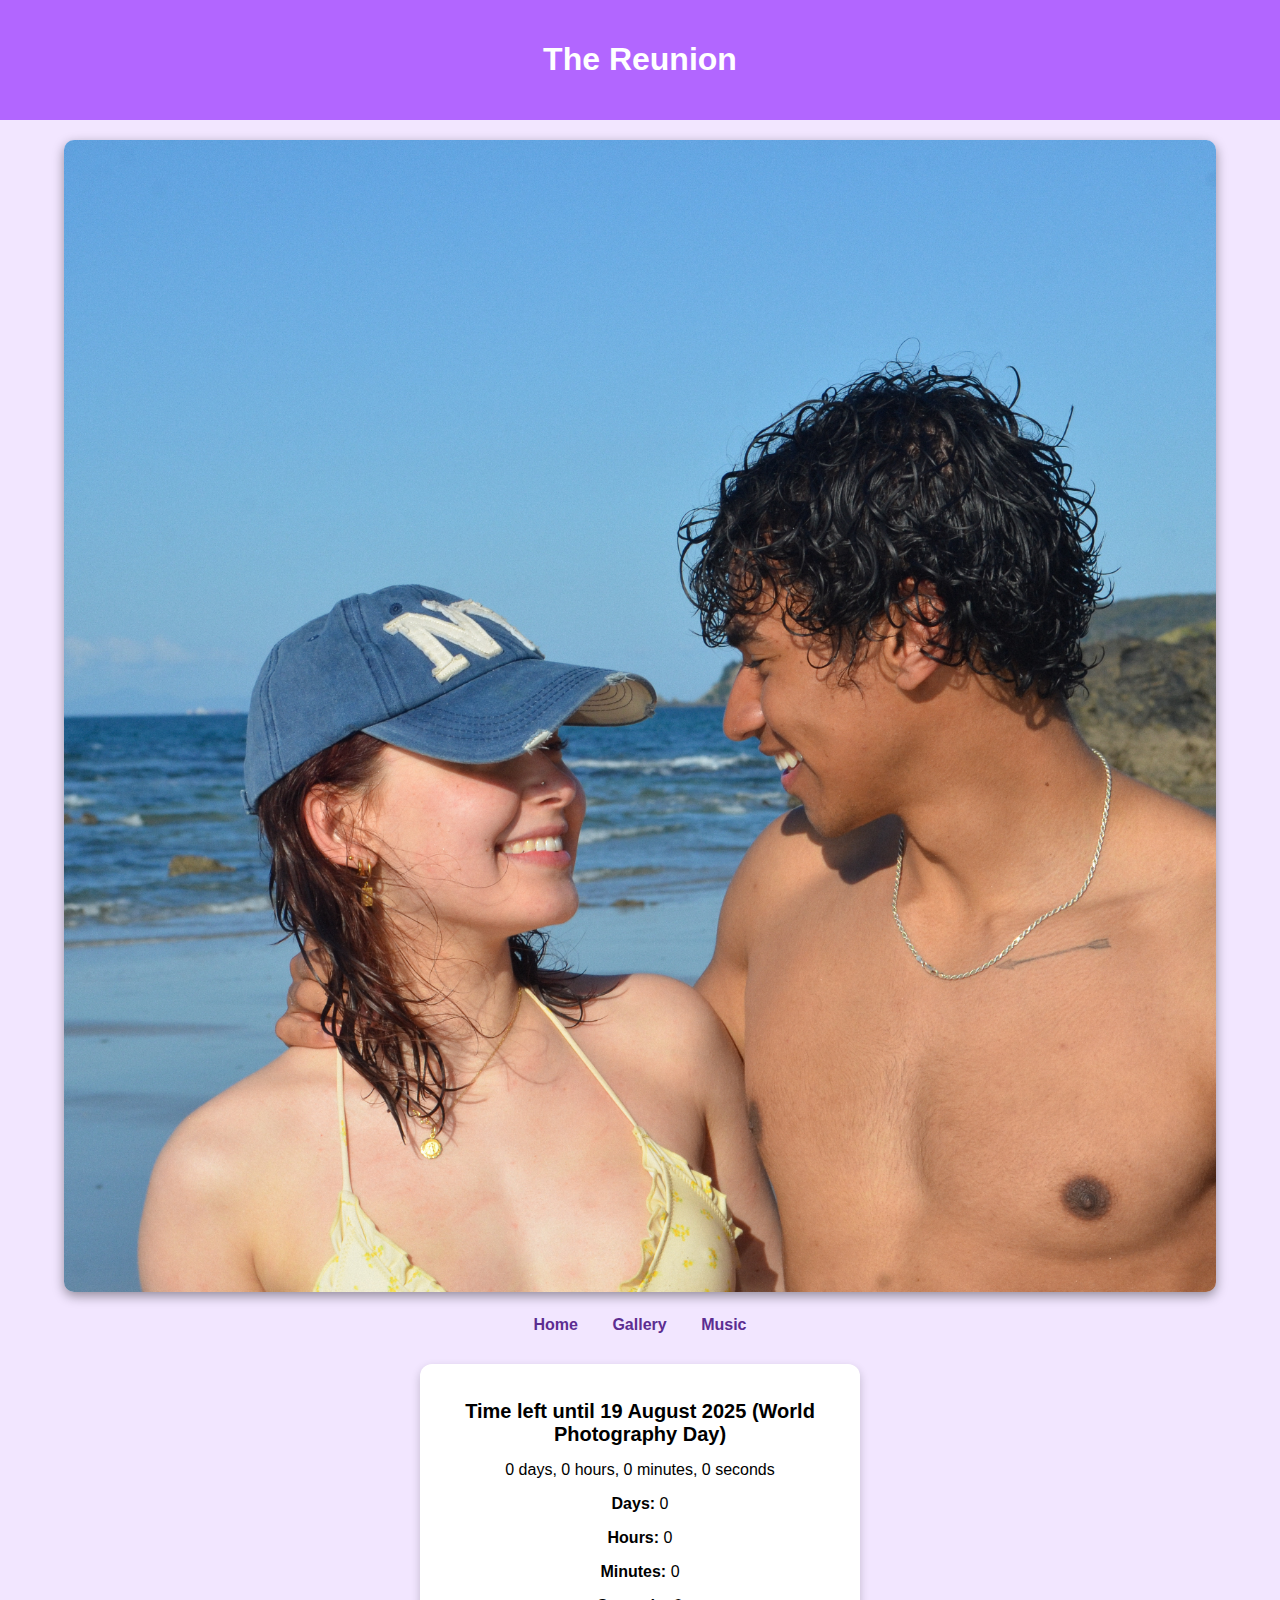
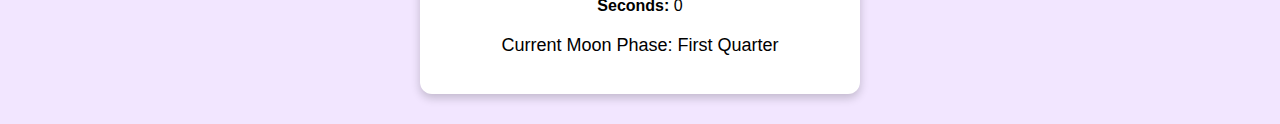
<file: index.html>
<!DOCTYPE html>
<html lang="en">
<head>
  <meta charset="UTF-8">
  <title>The Reunion</title>
  <style>
    body {
      font-family: Arial, sans-serif;
      margin: 0;
      padding: 0;
      background-color: #f2e6ff;
      text-align: center;
    }

    .header {
      background-color: #b266ff;
      color: white;
      padding: 20px 0;
    }

    .hero-photo {
      max-width: 90%;
      border-radius: 10px;
      margin-top: 20px;
      box-shadow: 0 4px 12px rgba(0, 0, 0, 0.4);
    }

    .nav-bar {
      margin-top: 20px;
    }

    .nav-link {
      margin: 0 15px;
      text-decoration: none;
      color: #5c2d91;
      font-weight: bold;
    }

    .timer-container {
      background-color: white;
      margin: 30px auto;
      padding: 20px;
      max-width: 400px;
      border-radius: 12px;
      box-shadow: 0 4px 10px rgba(0, 0, 0, 0.2);
    }

    .timer-title {
      font-size: 20px;
      margin-bottom: 15px;
    }
  </style>
</head>
<body>

  <!-- Header -->
  <header class="header">
    <h1>The Reunion</h1>
  </header>

  <!-- Hero photo -->
  <div class="hero-img">
    <img src="images/hero.jpg" alt="" class="hero-photo">
  </div>

  <!-- Navigation -->
  <nav class="nav-bar">
    <a href="index.html" class="nav-link">Home</a>
    <a href="gallery.html" class="nav-link">Gallery</a>
    <a href="music.html" class="nav-link">Music</a>
  </nav>

  <!-- Countdown -->
  <section class="timer-container">
    <h2 class="timer-title">Time left until 19 August 2025 (World Photography Day)</h2>
    <div class="main-timer" id="main-timer"></div>
    <div class="secondary-timers">
      <p><strong>Days:</strong> <span id="days">0</span></p>
      <p><strong>Hours:</strong> <span id="hours">0</span></p>
      <p><strong>Minutes:</strong> <span id="minutes">0</span></p>
      <p><strong>Seconds:</strong> <span id="seconds">0</span></p>
    </div>
    <p id="moon-phase" style="margin-top:20px;font-size:18px;"></p>
  </section>

  <!-- Scripts -->
  <script src="auth.js"></script>
  <script src="countdown-timer.js"></script>
  <script src="moon-phase.js"></script>
</body>
</html>
</file>
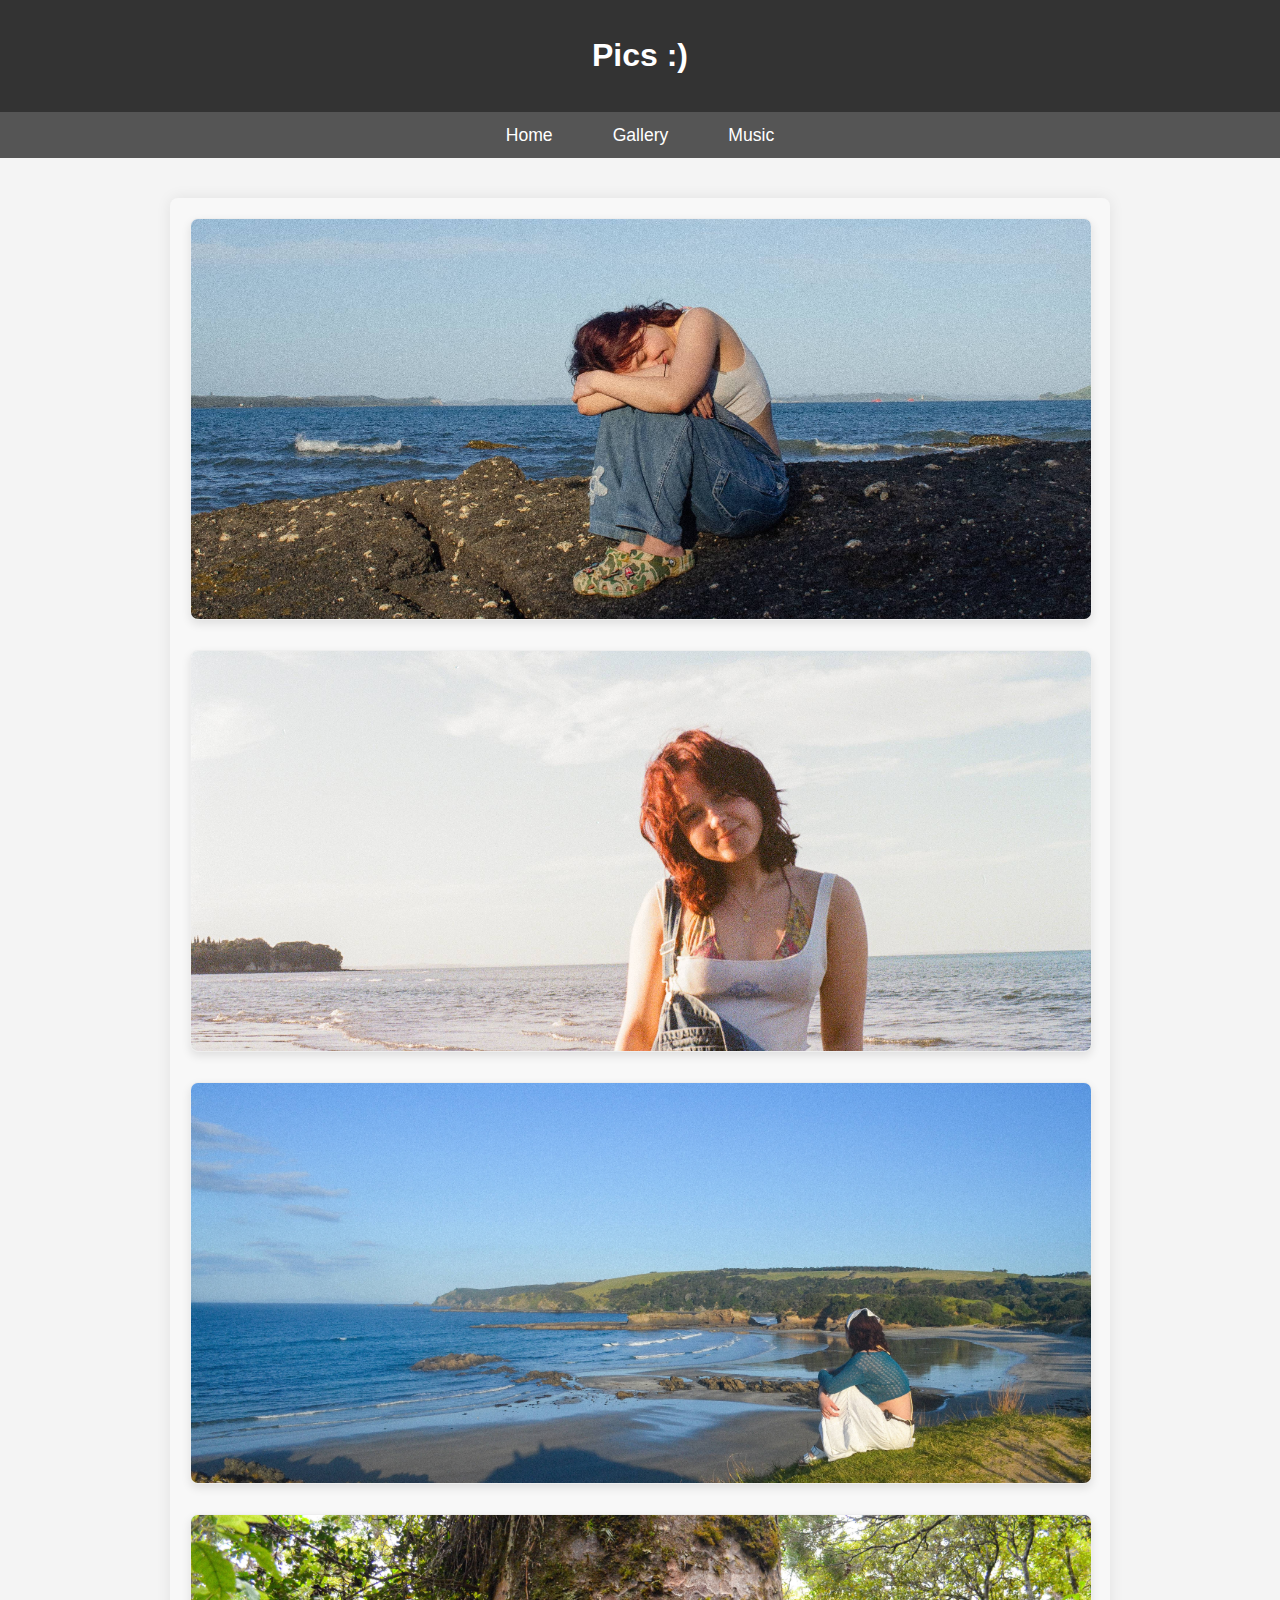
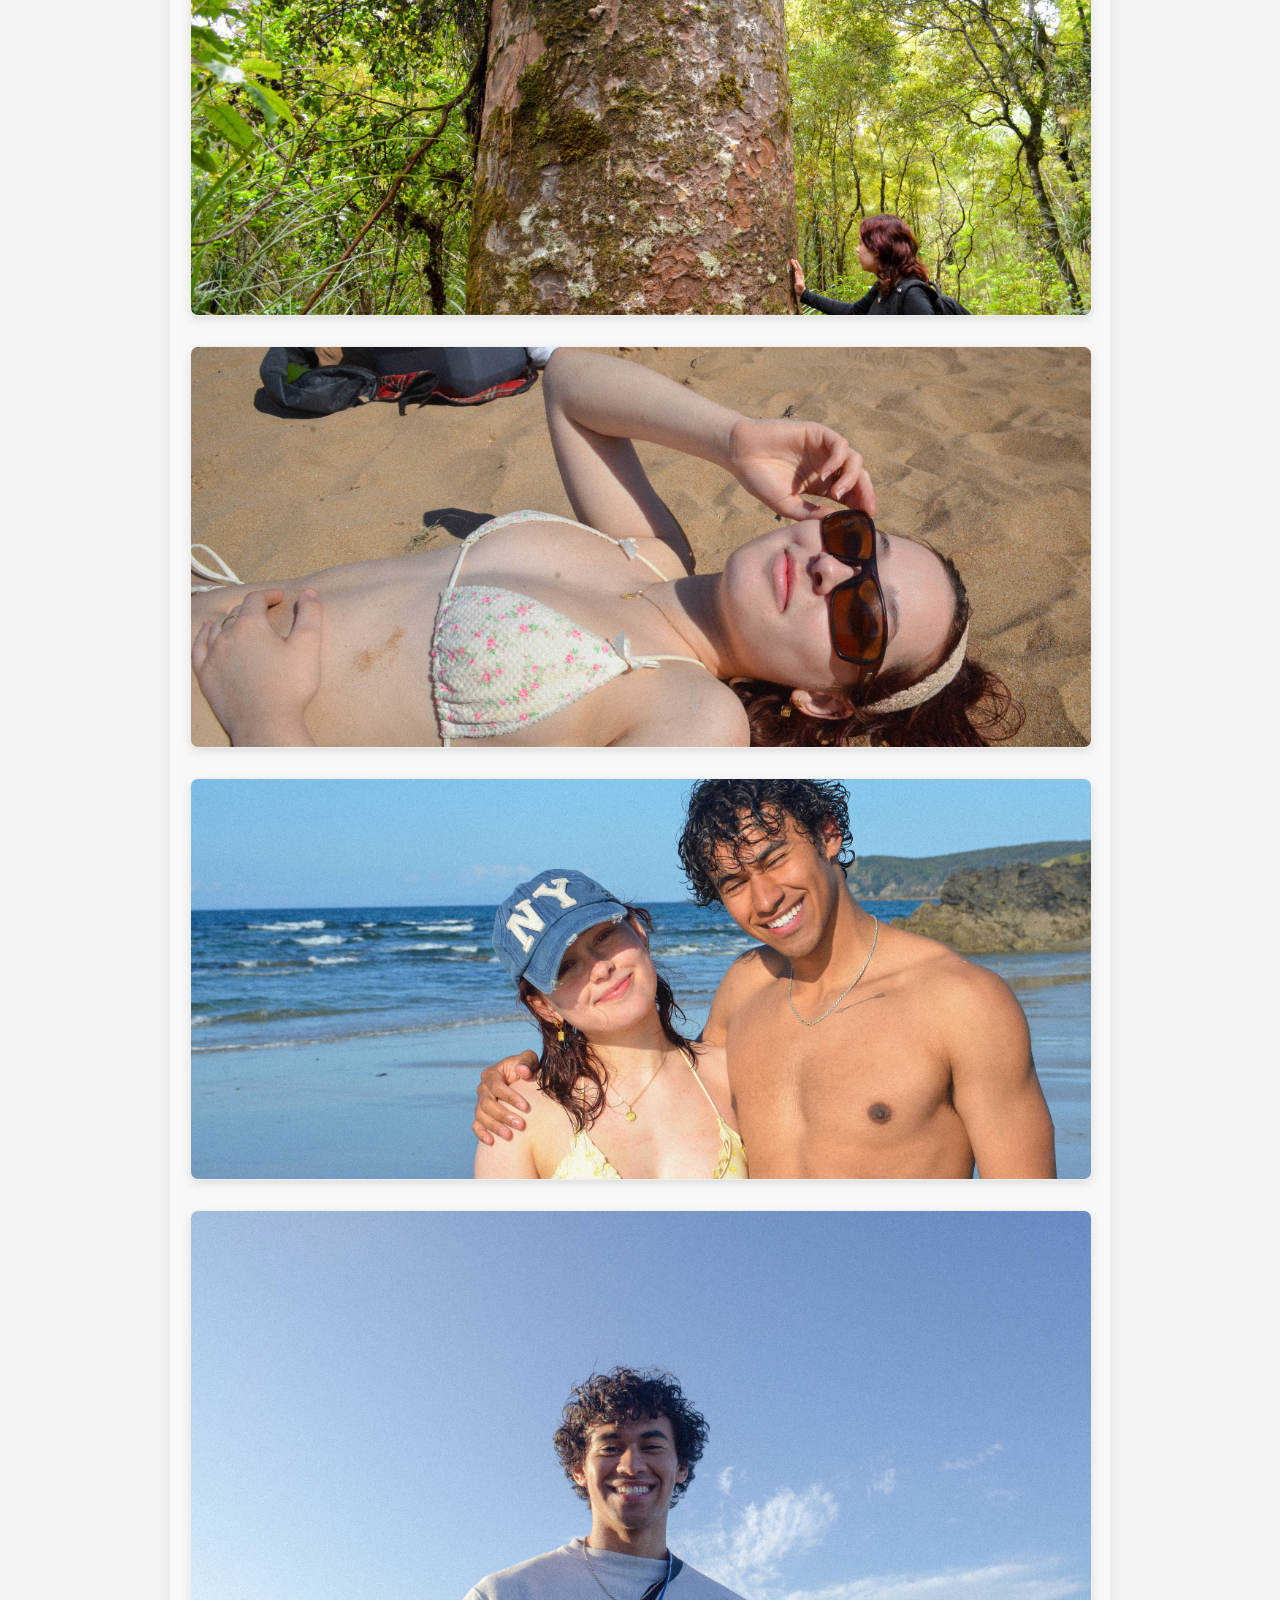
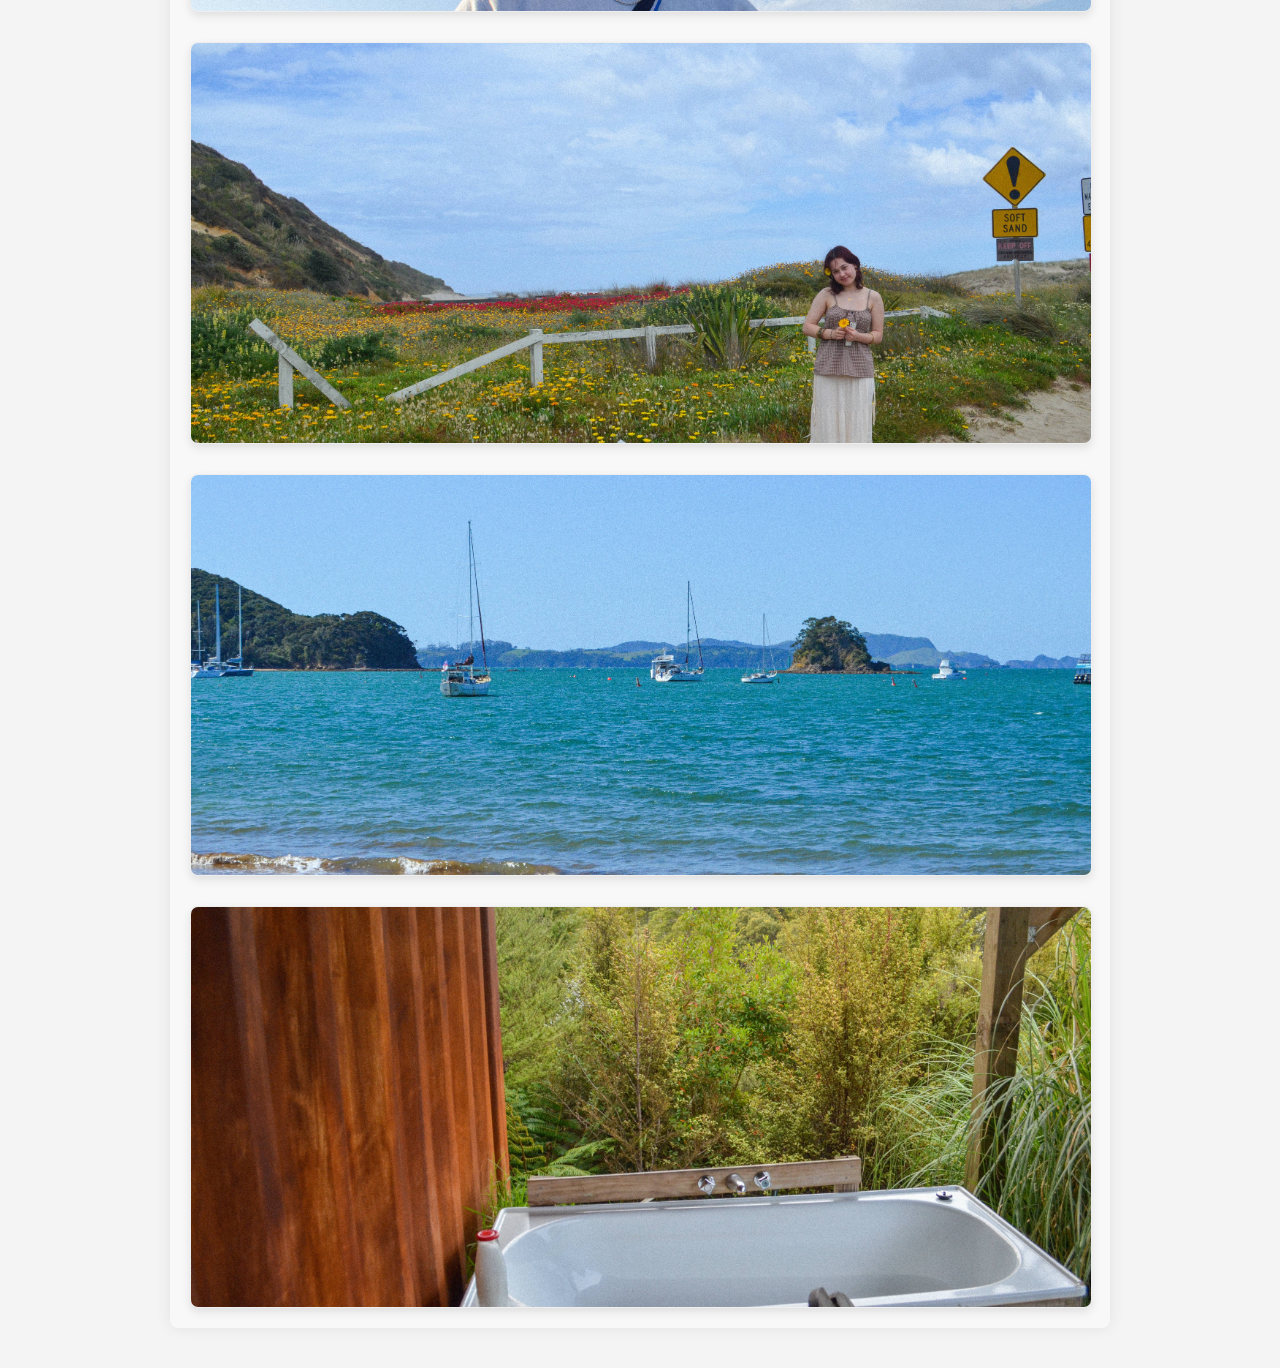
<file: gallery.htm>
<!DOCTYPE html>
<html lang="en">
<head>
    <meta charset="UTF-8">
    <meta name="viewport" content="width=device-width,initial-scale=1">
    <title>Gallery</title>
    <link rel="stylesheet" href="style.css">
    <style>
        /* This section contains styles specific to your gallery layout */
        .gallery-page-container {
            max-width: 900px; /* Adjusted max-width for content, or remove for full screen edge-to-edge */
            margin: 40px auto; /* Centering the main gallery content */
            padding: 20px;
            background-color: #f8f8f8;
            border-radius: 8px;
            box-shadow: 0 0 15px rgba(0,0,0,0.08);
        }

        /* REMOVED: .gallery-page-container h2 styles as the H2 itself is removed */

        /* --- GALLERY STACKING STYLES --- */
        .gallery-container {
            /* No grid properties here, items will stack vertically */
            padding: 0;
        }

        .gallery-item {
            background-color: #fff;
            border: 1px solid #eee;
            border-radius: 8px;
            overflow: hidden;
            box-shadow: 0 4px 10px rgba(0,0,0,0.1);
            text-align: center;
            margin-bottom: 30px; /* Space between stacked images */
            width: 100%; /* Make each item take full width of its parent container */
        }

        .gallery-item:last-child {
            margin-bottom: 0; /* No margin after the last item */
        }

        .gallery-item img {
            width: 100%; /* Image takes full width of its parent .gallery-item */
            height: 400px; /* Adjust this height as desired for your full-width images */
            object-fit: cover; /* Ensures images cover the area without distortion */
            display: block;
        }

        /* REMOVED: .gallery-item .caption styles as captions are removed */

        /* --- RESPONSIVENESS --- */
        @media (max-width: 768px) {
            .gallery-page-container {
                margin: 20px;
                padding: 15px;
            }
            /* REMOVED: .gallery-page-container h2 styles for responsiveness */
            .gallery-item img {
                height: 300px; /* Adjust height for smaller screens */
            }
        }

        @media (max-width: 480px) {
            .gallery-page-container {
                margin: 10px;
                padding: 10px;
            }
            .gallery-item img {
                height: 250px; /* Further adjust height for mobile */
            }
        }

        /* Styles for consistency with your index.htm header/nav */
        body {
            font-family: Arial, sans-serif;
            margin: 0;
            padding: 0;
            background-color: #f4f4f4;
        }

        .header {
            background-color: #333;
            color: #fff;
            padding: 1rem 0;
            text-align: center;
        }

        .nav-bar {
            background-color: #555;
            padding: 0.8rem 0;
            text-align: center;
        }

        .nav-link {
            color: #fff;
            text-decoration: none;
            padding: 0 15px;
            font-size: 1.1em;
            transition: color 0.3s ease;
        }

        .nav-link:hover {
            color: #ffd700;
        }
    </style>
</head>
<body class="unlocked">
    <div id="site-content">
        <header class="header">
            <h1>Pics :)</h1>
        </header>

        <nav class="nav-bar">
            <a href="index.htm" class="nav-link">Home</a>
            <a href="gallery.htm" class="nav-link">Gallery</a>
            <a href="music.htm" class="nav-link">Music</a>
        </nav>

        <main class="gallery-page-container">
            <div class="gallery-container">

                <div class="gallery-item">
                    <img src="images/gallery/jpeg-optimizer_Chiara Beach.jpeg" alt="Photo 1">
                    </div>

                <div class="gallery-item">
                    <img src="images/gallery/jpeg-optimizer_Chiara Film.jpeg" alt="Photo 2">
                </div>

                <div class="gallery-item">
                    <img src="images/gallery/jpeg-optimizer_Chiara Rock.jpeg" alt="Photo 3">
                </div>

                <div class="gallery-item">
                    <img src="images/gallery/jpeg-optimizer_Chiara Tree.jpeg" alt="Photo 4">
                </div>

                <div class="gallery-item">
                    <img src="images/gallery/jpeg-optimizer_DSC_6137.jpeg" alt="Photo 5">
                </div>

                <div class="gallery-item">
                    <img src="images/gallery/jpeg-optimizer_Rhys and Chiara.jpeg" alt="Photo 6">
                </div>

                <div class="gallery-item">
                    <img src="images/gallery/jpeg-optimizer_Rhys.jpeg" alt="Photo 7">
                </div>

                <div class="gallery-item">
                    <img src="images/gallery/jpeg-optimizer_chiara flower.jpeg" alt="Photo 8">
                </div>

                <div class="gallery-item">
                    <img src="images/gallery/jpeg-optimizer_girl ocean.jpeg" alt="Photo 9">
                </div>

                <div class="gallery-item">
                    <img src="images/gallery/jpeg-optimizer_tub.jpeg" alt="Photo 10">
                </div>

                </div></main>

        </div></body>
</html>
</file>
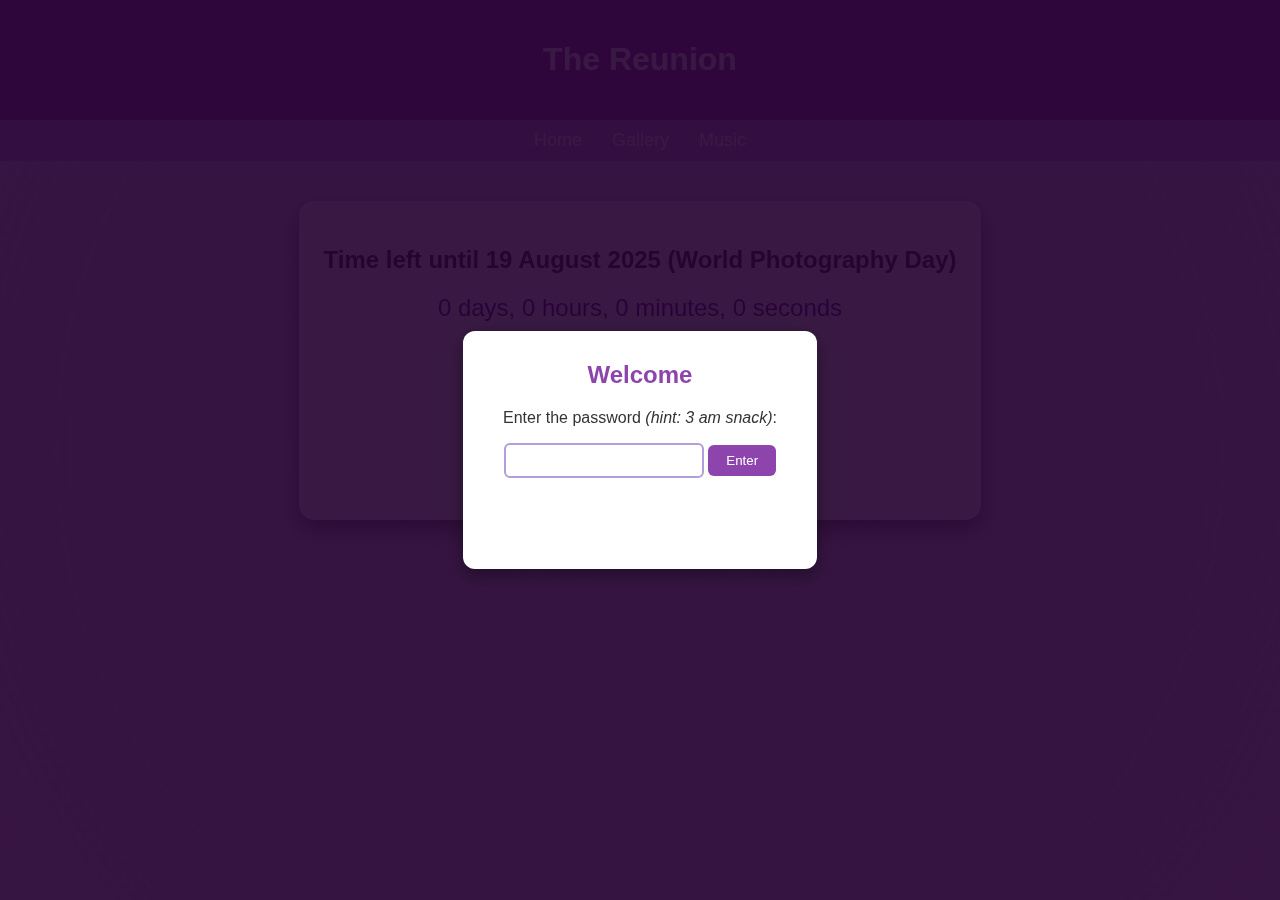
<file: index (1).htm>
<!DOCTYPE html>
<html lang="en">
<head>
  <meta charset="UTF-8">
  <title>The Reunion</title>
  <meta name="viewport" content="width=device-width,initial-scale=1">
  <link rel="stylesheet" href="style.css">
</head>
<body>
  <!-- Password Overlay (Home only) -->
  <div id="pw-overlay">
    <div id="pw-box">
      <h2>Welcome</h2>
      <p>Enter the password <em>(hint: 3 am snack)</em>:</p>
      <input id="pw-input" type="password" autocomplete="off">
      <button onclick="authorize()">Enter</button>
      <p id="pw-error"></p>
    </div>
  </div>

  <div class="background-animation"></div>

  <header class="header">
    <h1>The Reunion</h1>
  </header>

  <nav class="nav-bar">
    <a href="index.htm" class="nav-link">Home</a>
    <a href="gallery.htm" class="nav-link">Gallery</a>
    <a href="music.htm" class="nav-link">Music</a>
  </nav>

  <section class="timer-container">
    <h2 class="timer-title">Time left until 19 August 2025 (World Photography Day)</h2>
    <div class="main-timer" id="main-timer"></div>
    <div class="secondary-timers">
      <p><strong>Days:</strong> <span id="days"></span></p>
      <p><strong>Hours:</strong> <span id="hours"></span></p>
      <p><strong>Minutes:</strong> <span id="minutes"></span></p>
      <p><strong>Seconds:</strong> <span id="seconds"></span></p>
    </div>
    <p id="moon-phase" style="margin-top:20px;font-size:18px;"></p>
  </section>

  <script src="auth.js"></script>
  <script src="countdown-timer.js"></script>
  <script src="moon-phase.js"></script>
</body>
</html>
</file>
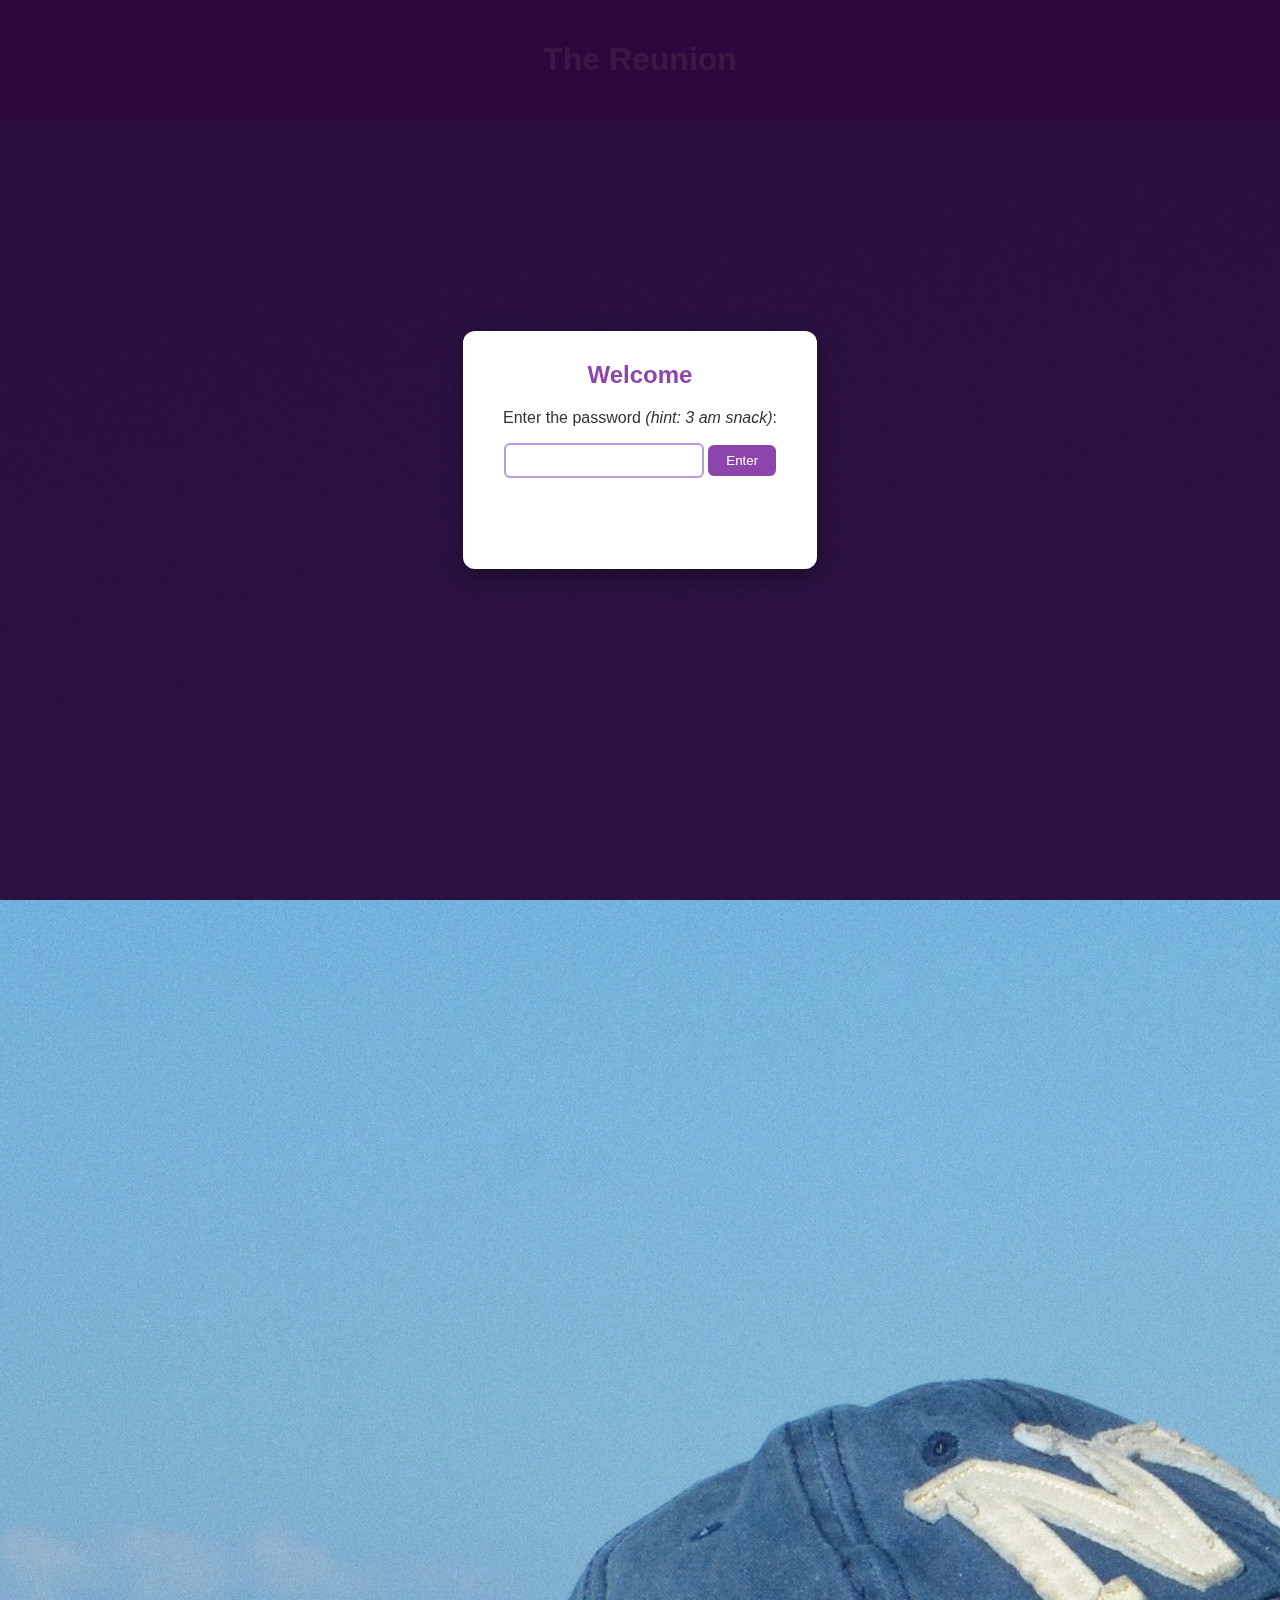
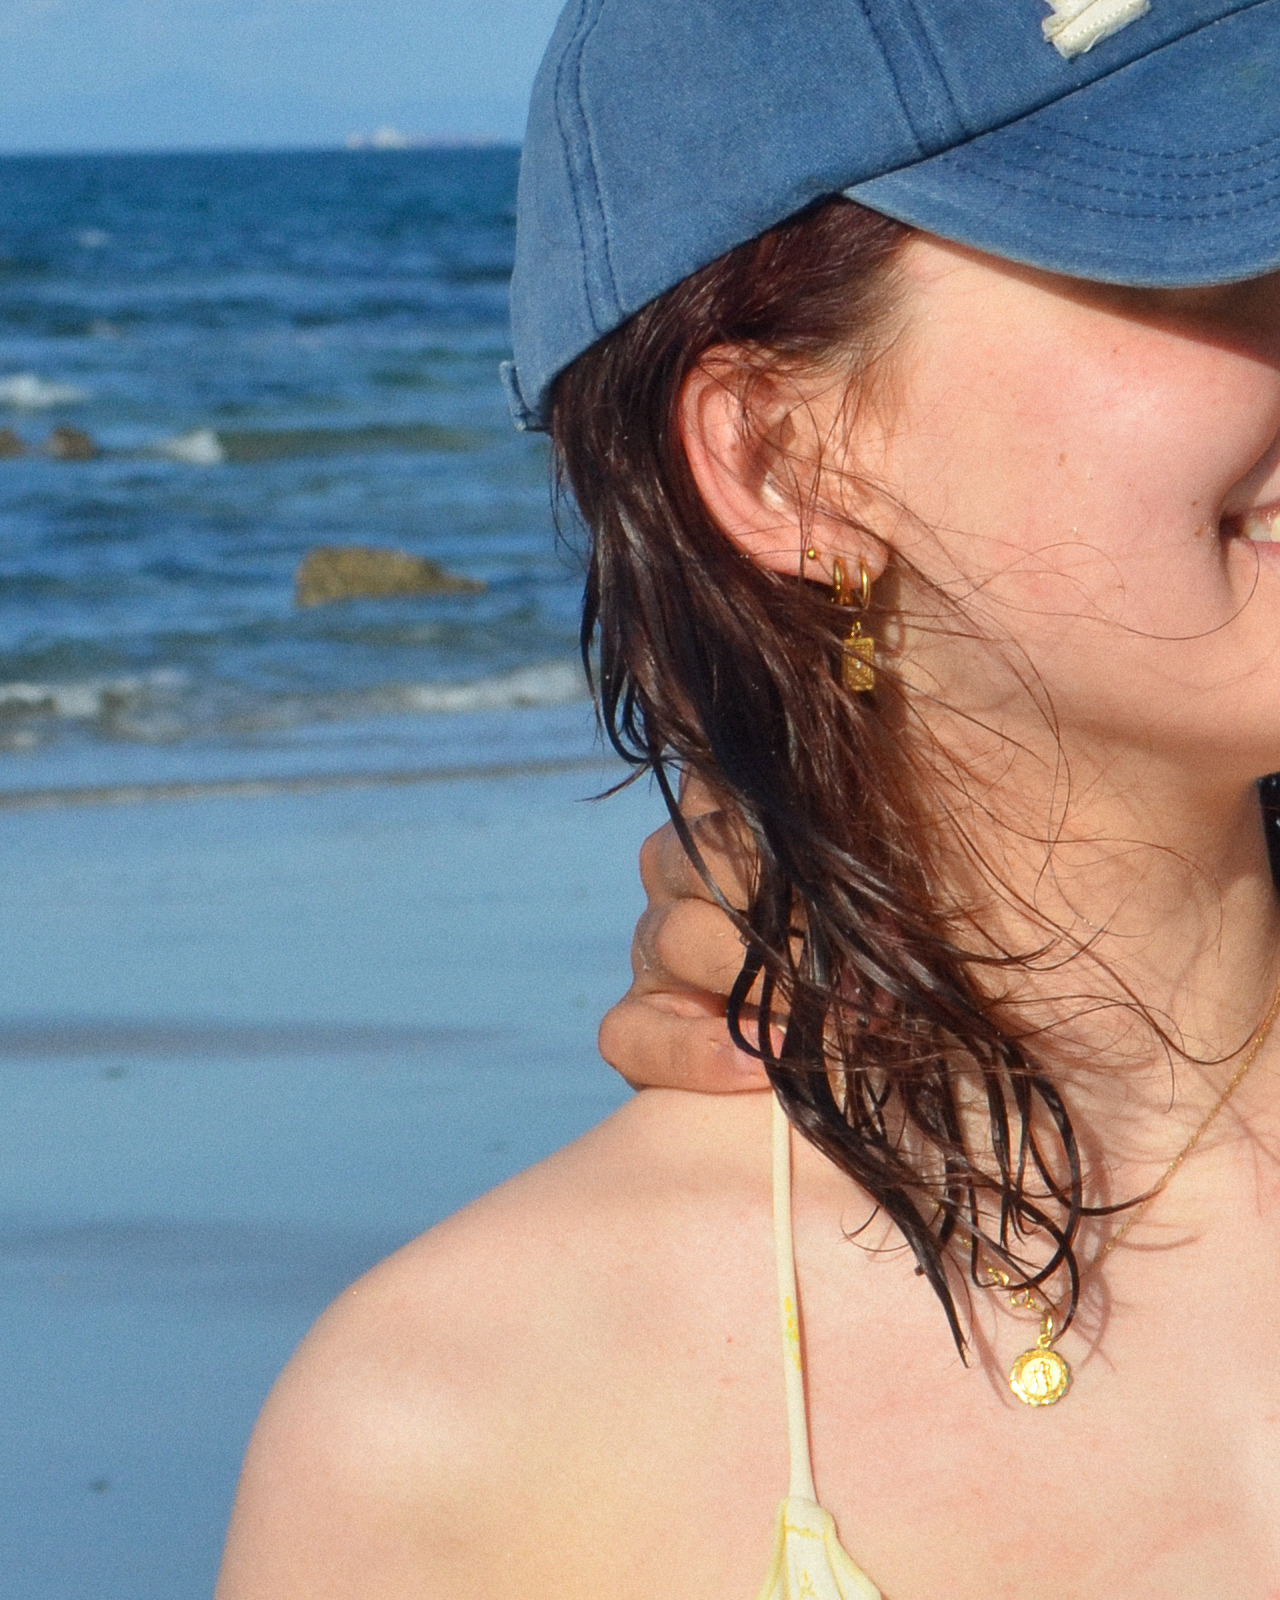
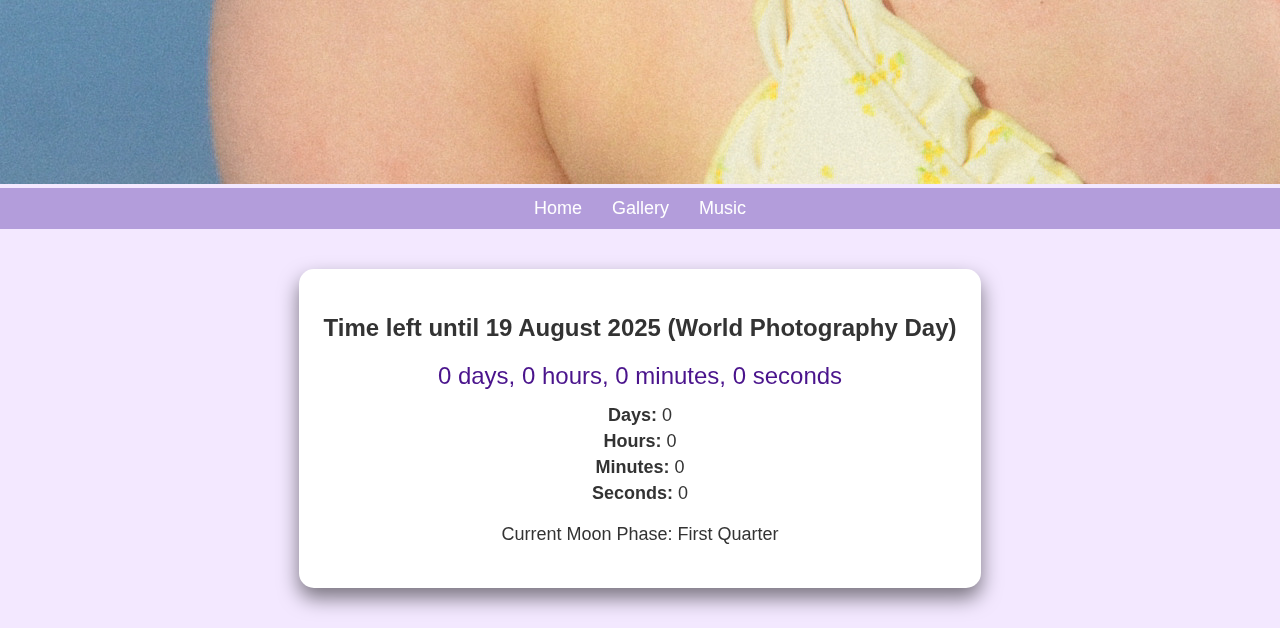
<file: index_blur.htm>
<!DOCTYPE html>
<html lang="en">
<head>
  <meta charset="UTF-8">
  <title>The Reunion</title>
  <meta name="viewport" content="width=device-width,initial-scale=1">
  <link rel="stylesheet" href="style.css">
</head>
<body class="locked">
  <!-- Password Overlay (Home only) -->
  <div id="pw-overlay">
    <div id="pw-box">
      <h2>Welcome</h2>
      <p>Enter the password <em>(hint: 3 am snack)</em>:</p>
      <input id="pw-input" type="password" autocomplete="off">
      <button onclick="authorize()">Enter</button>
      <p id="pw-error"></p>
    </div>
  </div>

  <div id="site-content"><!-- everything below blurs until unlocked -->

  <div class="background-animation"></div>

  <header class="header">
    <h1>The Reunion</h1>
  </header>

  <div class="hero-img">
    <img src="images/hero.jpg" alt="Our photo" class="hero-photo">
  </div>

  <nav class="nav-bar">
    <a href="index.htm" class="nav-link">Home</a>
    <a href="gallery.htm" class="nav-link">Gallery</a>
    <a href="music.htm" class="nav-link">Music</a>
  </nav>

  <section class="timer-container">
    <h2 class="timer-title">Time left until 19 August 2025 (World Photography Day)</h2>
    <div class="main-timer" id="main-timer"></div>
    <div class="secondary-timers">
      <p><strong>Days:</strong> <span id="days"></span></p>
      <p><strong>Hours:</strong> <span id="hours"></span></p>
      <p><strong>Minutes:</strong> <span id="minutes"></span></p>
      <p><strong>Seconds:</strong> <span id="seconds"></span></p>
    </div>
    <p id="moon-phase" style="margin-top:20px;font-size:18px;"></p>
  </section>

  </div><!-- /#site-content -->

  <script src="auth.js"></script>
  <script src="countdown-timer.js"></script>
  <script src="moon-phase.js"></script>
</body>
</html>
</file>
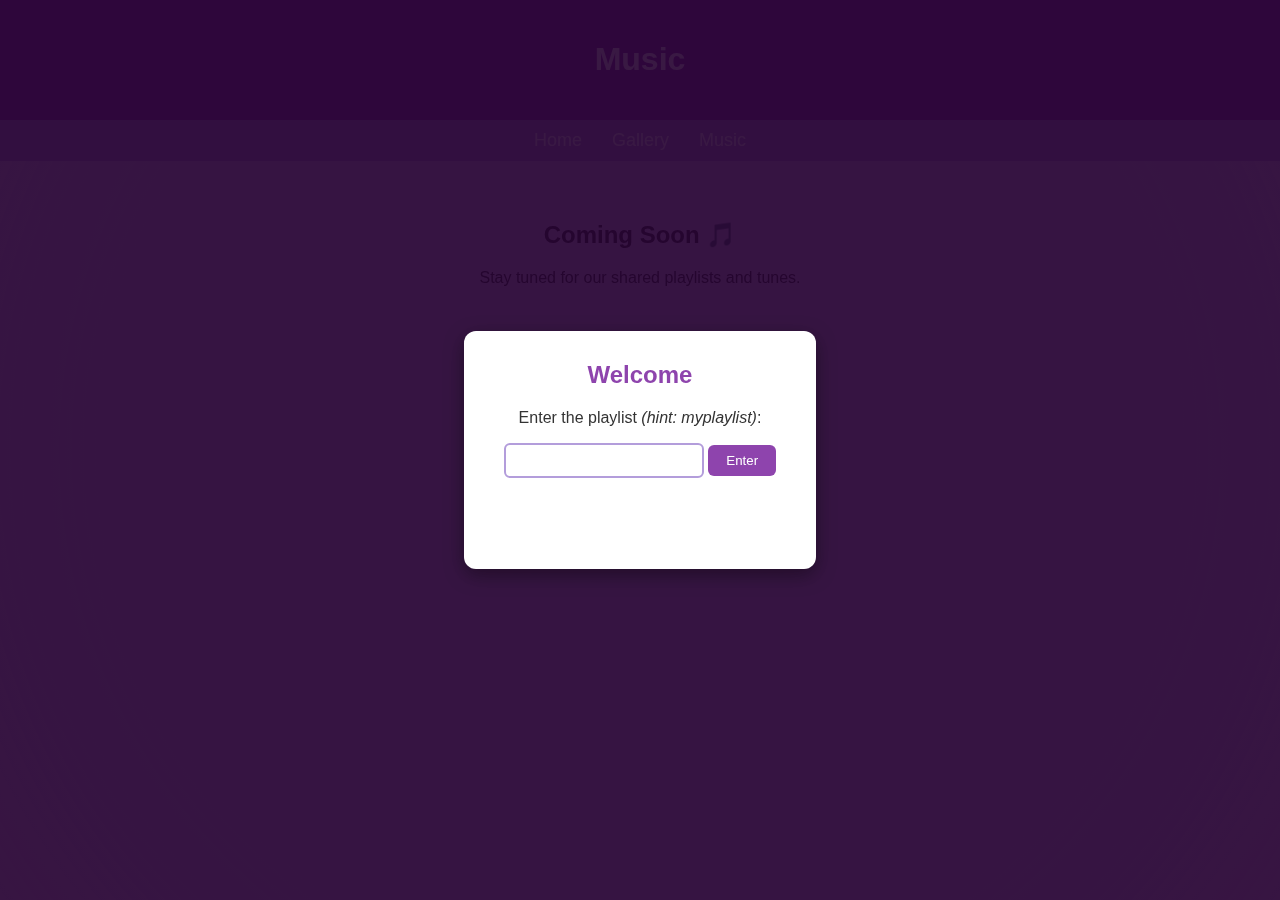
<file: music.htm>
<!DOCTYPE html>
<html lang="en">
<head>
  <meta charset="UTF-8">
  <title>The Reunion – Music</title>
  <meta name="viewport" content="width=device-width,initial-scale=1">
  <link rel="stylesheet" href="style.css">
</head>
<body>
  <div id="pw-overlay">
    <div id="pw-box">
      <h2>Welcome</h2>
      <p>Enter the playlist <em>(hint: myplaylist)</em>:</p>
      <input id="pw-input" type="password" autocomplete="off" />
      <button onclick="authorize()">Enter</button>
      <p id="pw-error"></p>
    </div>
  </div>

  <div class="background-animation"></div>
  <header class="header">
    <h1>Music</h1>
  </header>
  <nav class="nav-bar">
    <a href="index.htm" class="nav-link">Home</a>
    <a href="gallery.htm" class="nav-link">Gallery</a>
    <a href="music.htm" class="nav-link">Music</a>
  </nav>

  <section style="text-align:center;margin:60px;">
    <h2>Coming Soon 🎵</h2>
    <p>Stay tuned for our shared playlists and tunes.</p>
  </section>

<script src="auth.js"></script>
</body>
</html>
</file>
<file: style.css>
body{font-family:Arial,sans-serif;margin:0;padding:0;background-color:#f3e8ff;color:#333}
.header{background:#8e44ad;color:#fff;text-align:center;padding:20px 0}
.nav-bar{display:flex;justify-content:center;background:#b39ddb;padding:10px 0}
.nav-link{margin:0 15px;color:#fff;text-decoration:none;transition:color .3s;font-size:18px}
.nav-link:hover{color:#4a148c}
.timer-container{background:#fff;border-radius:15px;box-shadow:0 10px 20px rgba(0,0,0,.5);padding:25px;text-align:center;margin:40px auto;width:fit-content;font-family:Cursive,sans-serif}
.main-timer{color:#4a148c;font-size:24px;margin-bottom:15px}
.secondary-timers p{margin:5px 0;font-size:18px}
#music-toggle{background:#8e44ad;color:#fff;border:none;border-radius:10px;padding:10px 24px;font-size:16px;cursor:pointer;margin:20px auto;display:block;transition:background .3s}
#music-toggle:hover{background:#4a148c}
#pw-overlay{position:fixed;inset:0;background:rgba(35,0,47,.9);display:flex;align-items:center;justify-content:center;z-index:10000}
#pw-box{background:#fff;border-radius:12px;padding:30px 40px;text-align:center;box-shadow:0 6px 20px rgba(0,0,0,.4)}
#pw-box h2{color:#8e44ad;margin-top:0}
#pw-box input{width:180px;padding:8px;border:2px solid #b39ddb;border-radius:6px;margin-bottom:10px}
#pw-box button{background:#8e44ad;color:#fff;border:none;border-radius:6px;padding:8px 18px;cursor:pointer}
#pw-box button:hover{background:#4a148c}
#pw-error{color:crimson;height:1.2em}
.background-animation{position:fixed;top:0;left:0;width:100%;height:100%;background:radial-gradient(circle at 50% 50%,rgba(179,157,219,.4),rgba(142,68,173,.15));z-index:-1;animation:bg-shift 15s infinite alternate}
@keyframes bg-shift{0%{background-position:0 0}100%{background-position:100% 100%}}
</file>
